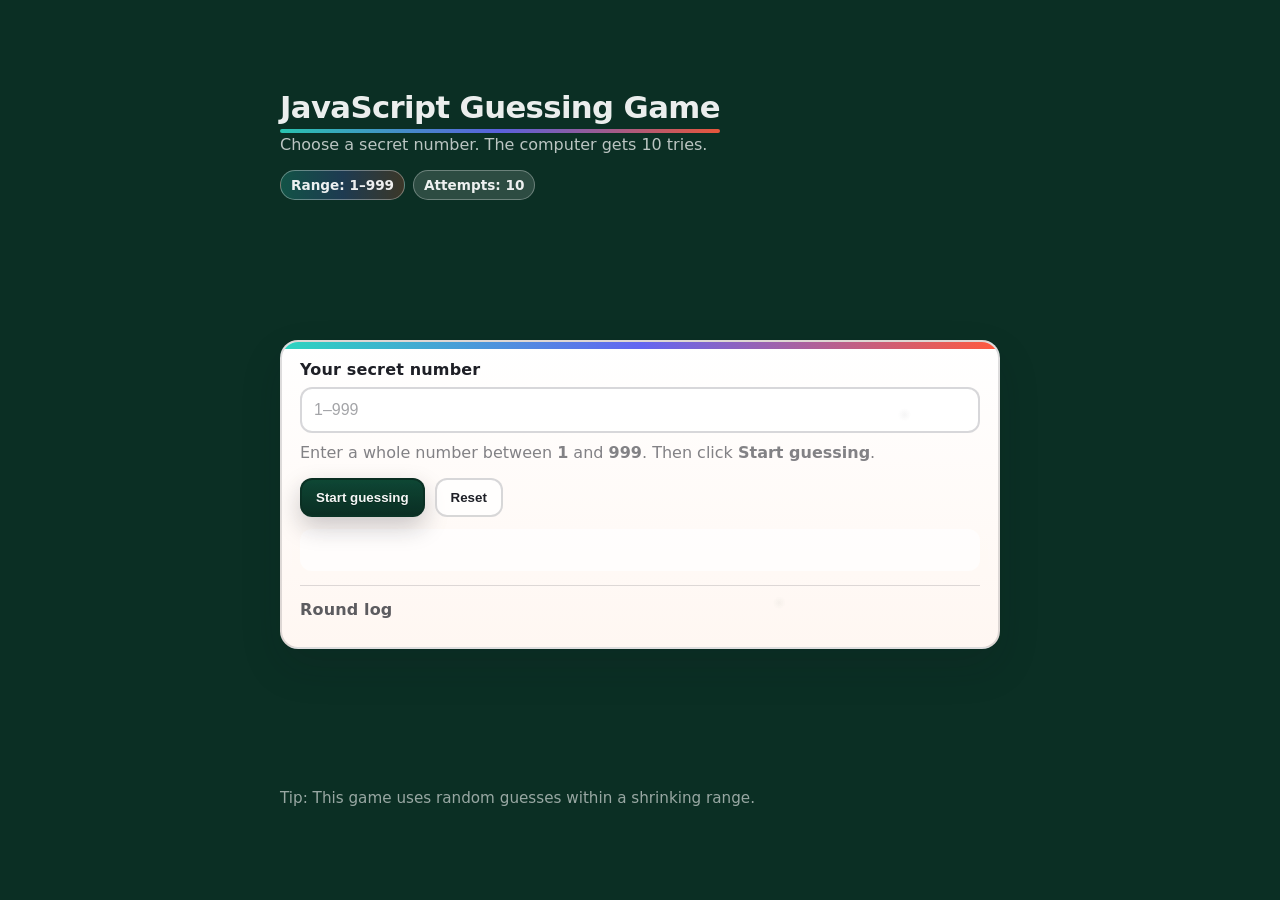
<file: index.html>
<!DOCTYPE html>
<html>

<head>
    <meta charset="utf-8">
    <meta name="viewport" content="width=device-width, initial-scale=1">
    <title>JavaScript Guessing Game</title>
    <link rel="stylesheet" type="text/css" href="css/myStyles.css">

    <script type="text/javascript">
        function setMessage(kind, text) {
            var el = document.getElementById("message");
            if (!el) return;

            el.className = "message" + (kind ? " message--" + kind : "");
            el.textContent = text || "";
        }

        function clearMessage() {
            setMessage("", "");
        }

        /* Validate User Input */
        function validateNumber(input) {

            var n = Number(input);

            if (!Number.isFinite(n)) {
                setMessage("error", "Please enter a whole number between 1 and 999.");
                return false;
            }

            if (!Number.isInteger(n)) {
                setMessage("error", "Please enter a whole number (no decimals).");
                return false;
            }

            if (n < 1 || n > 999) {
                setMessage("error", "Your number must be between 1 and 999 (inclusive).");
                return false;
            }

            clearMessage();
            return true;
        }

        /* Guess a number between two values */
        function guessNumber(minGuess, maxGuess) {

            // Return a number between the minimum and maximum values
            return Math.floor(Math.random() * (maxGuess - minGuess + 1) + minGuess);
        }

        function updateOutput(currentOutput, comparison, guessIndex, guess) {
            var outcomeText = "";
            var outcomeClass = "";

            if (comparison == "low") {
                outcomeText = "Too low";
                outcomeClass = "logEntry--low";
            } else if (comparison == "high") {
                outcomeText = "Too high";
                outcomeClass = "logEntry--high";
            } else {
                outcomeText = "Correct";
                outcomeClass = "logEntry--equal";
            }

            currentOutput +=
                "<div class=\"logEntry " + outcomeClass + "\">" +
                "<div class=\"logEntry__meta\">" +
                "<span class=\"pill\">Guess " + guessIndex + "</span>" +
                "<span class=\"pill pill--muted\">" + outcomeText + "</span>" +
                "</div>" +
                "<div class=\"logEntry__value\">" + guess + "</div>" +
                "</div>";

            if (comparison == "equal") {
                currentOutput += "<div class=\"result result--win\">I guessed your number. I win!</div>";
                setMessage("success", "Computer wins in " + guessIndex + " guesses.");
            }

            if (comparison != "equal" && guessIndex == 10) {
                currentOutput += "<div class=\"result result--lose\">I did not guess your number. You win!</div>";
                setMessage("success", "You win! The computer used all 10 guesses.");
            }

            document.getElementById("output").innerHTML = currentOutput;
            return currentOutput;
        }

        function guessingGame() {

            var playerInput = 0; // Player's input
            var isValid = false; // Player input validation
            var guessMin = 1; // Computer's lower guess limit
            var guessMax = 999; // Computer's upper guess limit
            var guess = 0; // Computer's guess
            var htmlOutput = ""; // Program output

            // Get player input
            playerInput = document.getElementById("playerNumber").value;

            // Validate player input
            isValid = validateNumber(playerInput);

            if (isValid) {
                setMessage("info", "Computer is guessing…");
                htmlOutput += "<div class=\"lead\">You chose <strong>" + Number(playerInput) + "</strong>. I will try to guess it in 10 tries.</div>";
                document.getElementById("output").innerHTML = htmlOutput;

                // Make a maximum of 10 guesses
                for (var i = 0; i < 10; i++) {

                    // Make a guess
                    guess = guessNumber(guessMin, guessMax);

                    // If the guess is too low
                    if (guess < playerInput) {

                        // Set the guess minimum to the current guess value
                        guessMin = guess + 1;

                        // Update and display output
                        htmlOutput = updateOutput(htmlOutput, "low", (i + 1), guess);
                    }

                    // Else if the guess is too high
                    else if (guess > playerInput) {

                        // Set the guess maximum to the current guess value
                        guessMax = guess - 1;

                        // Update and display output
                        htmlOutput = updateOutput(htmlOutput, "high", (i + 1), guess);
                    }

                    // Else the computer has chosen the correct number
                    else {

                        // Update and display output
                        htmlOutput = updateOutput(htmlOutput, "equal", (i + 1), guess);

                        // Break out of loop
                        break;
                    }
                }
            }
        }

        function resetGame() {
            clearMessage();

            var outputEl = document.getElementById("output");
            if (outputEl) outputEl.innerHTML = "";

            var inputEl = document.getElementById("playerNumber");
            if (inputEl) {
                inputEl.value = "";
                inputEl.focus();
            }
        }

        document.addEventListener("DOMContentLoaded", function() {
            var form = document.getElementById("gameForm");
            if (form) {
                form.addEventListener("submit", function(e) {
                    e.preventDefault();
                    guessingGame();
                });
            }

            var resetBtn = document.getElementById("resetBtn");
            if (resetBtn) {
                resetBtn.addEventListener("click", function() {
                    resetGame();
                });
            }
        });
    </script>
</head>

<body>
    <div class="page">
        <header class="header">
            <h1 class="title">JavaScript Guessing Game</h1>
            <p class="subtitle">Choose a secret number. The computer gets 10 tries.</p>
            <div class="metaRow" aria-label="Game details">
                <span class="tag tag--accent">Range: 1–999</span>
                <span class="tag">Attempts: 10</span>
            </div>
        </header>

        <main class="card">
            <form id="gameForm" novalidate>
                <div class="field">
                    <label for="playerNumber">Your secret number</label>
                    <input type="number" name="playerNumber" id="playerNumber" inputmode="numeric" min="1" max="999" step="1" placeholder="1–999" required>
                    <p class="hint">Enter a whole number between <strong>1</strong> and <strong>999</strong>. Then click <strong>Start guessing</strong>.</p>
                </div>

                <div class="actions">
                    <button id="submit" type="submit" class="btn btn-primary">Start guessing</button>
                    <button id="resetBtn" type="button" class="btn btn-ghost">Reset</button>
                </div>

                <div id="message" class="message" role="status" aria-live="polite"></div>

                <section class="output" aria-labelledby="outputTitle">
                    <h2 id="outputTitle">Round log</h2>
                    <div id="output" class="outputBody"></div>
                </section>
            </form>
        </main>

        <footer class="footer">
            <span>Tip: This game uses random guesses within a shrinking range.</span>
        </footer>
    </div>
</body>

</html>
</file>
<file: css/myStyles.css>
:root {
    --pageBg: #0b2f24;
    --pageText: rgba(255, 255, 255, 0.92);
    --pageMuted: rgba(255, 255, 255, 0.72);
    --pageFaint: rgba(255, 255, 255, 0.58);

    --bg: #f6f1ea;
    --surface: #ffffff;
    --surface2: #fff7f2;
    --border: rgba(16, 18, 26, 0.14);
    --text: rgba(16, 18, 26, 0.94);
    --muted: rgba(16, 18, 26, 0.68);
    --faint: rgba(16, 18, 26, 0.52);
    --shadow: 0 18px 42px rgba(16, 18, 26, 0.14);

    --accent1: #ff5a3d;
    --accent2: #2dd4bf;
    --accent3: #6366f1;
    --success: #18a36a;
    --danger: #d64141;
    --warning: #b98500;

    --ring: 0 0 0 4px rgba(99, 102, 241, 0.16);
}

* {
    box-sizing: border-box;
}

html,
body {
    height: 100%;
}

body {
    margin: 0;
    font-family: ui-sans-serif, system-ui, -apple-system, "Segoe UI", Roboto, Arial, "Noto Sans", "Helvetica Neue", sans-serif;
    color: var(--pageText);
    background: var(--pageBg);
}

.page::before {
    content: none;
}

.page {
    min-height: 100vh;
    display: grid;
    place-items: center;
    padding: 28px 16px 32px;
    gap: 18px;
}

.header {
    width: min(720px, 100%);
    text-align: left;
}

.title {
    margin: 0;
    font-size: clamp(1.6rem, 2.4vw, 2.2rem);
    letter-spacing: -0.02em;
    position: relative;
    display: inline-block;
}

.title::after {
    content: "";
    position: absolute;
    left: 0;
    right: 0;
    bottom: -8px;
    height: 4px;
    border-radius: 999px;
    background: linear-gradient(90deg, var(--accent2), var(--accent3), var(--accent1));
    opacity: 0.9;
}

.subtitle {
    margin: 8px 0 0;
    color: var(--pageMuted);
    line-height: 1.45;
}

.metaRow {
    margin-top: 14px;
    display: flex;
    flex-wrap: wrap;
    gap: 8px;
}

.tag {
    display: inline-flex;
    align-items: center;
    padding: 6px 10px;
    border-radius: 999px;
    border: 1px solid var(--border);
    background: rgba(255, 255, 255, 0.65);
    color: rgba(16, 18, 26, 0.78);
    font-weight: 700;
    font-size: 0.85rem;
}

.tag--accent {
    border-color: rgba(99, 102, 241, 0.28);
    background: linear-gradient(180deg, rgba(99, 102, 241, 0.16), rgba(255, 90, 61, 0.10));
}

.header .tag {
    border-color: rgba(255, 255, 255, 0.30);
    background: rgba(255, 255, 255, 0.14);
    color: rgba(255, 255, 255, 0.92);
}

.header .tag--accent {
    border-color: rgba(255, 255, 255, 0.34);
    background: linear-gradient(90deg, rgba(45, 212, 191, 0.22), rgba(99, 102, 241, 0.22), rgba(255, 90, 61, 0.20));
}

.card {
    width: min(720px, 100%);
    background: linear-gradient(180deg, var(--surface), var(--surface2));
    border: 2px solid var(--border);
    border-radius: 18px;
    box-shadow: var(--shadow);
    padding: 18px;
    position: relative;
    overflow: hidden;
    color: var(--text);
}

.card::before {
    content: "";
    position: absolute;
    left: 0;
    top: 0;
    right: 0;
    height: 7px;
    background: linear-gradient(90deg, var(--accent2), var(--accent3), var(--accent1));
}

.card::after {
    content: "";
    position: absolute;
    inset: 10px;
    border-radius: 14px;
    background:
        radial-gradient(10px 10px at 18px 18px, rgba(16, 18, 26, 0.05), transparent 55%),
        radial-gradient(12px 12px at 88% 22%, rgba(16, 18, 26, 0.04), transparent 55%),
        radial-gradient(12px 12px at 70% 88%, rgba(16, 18, 26, 0.04), transparent 55%);
    pointer-events: none;
    opacity: 0.9;
}

.field {
    display: grid;
    gap: 8px;
}

label {
    font-weight: 650;
    letter-spacing: 0.01em;
}

input[type="number"] {
    width: 100%;
    padding: 12px 12px;
    border-radius: 12px;
    border: 2px solid rgba(16, 18, 26, 0.16);
    background: rgba(255, 255, 255, 0.8);
    color: var(--text);
    font-size: 1rem;
    outline: none;
    transition: border-color 140ms ease, box-shadow 140ms ease, transform 140ms ease;
}

input[type="number"]::placeholder {
    color: rgba(16, 18, 26, 0.38);
}

input[type="number"]:focus {
    border-color: rgba(99, 102, 241, 0.65);
    box-shadow: var(--ring);
}

input[type="number"]::-webkit-outer-spin-button,
input[type="number"]::-webkit-inner-spin-button {
    -webkit-appearance: none;
    margin: 0;
}

.hint {
    margin: 0;
    color: var(--faint);
    line-height: 1.45;
}

.actions {
    display: flex;
    flex-wrap: wrap;
    gap: 10px;
    margin-top: 14px;
}

.btn {
    border: 2px solid rgba(16, 18, 26, 0.16);
    background: rgba(255, 255, 255, 0.7);
    color: var(--text);
    border-radius: 12px;
    padding: 10px 14px;
    font-weight: 650;
    cursor: pointer;
    transition: transform 120ms ease, box-shadow 120ms ease, border-color 120ms ease, background 120ms ease;
}

.btn:focus-visible {
    outline: none;
    box-shadow: var(--ring);
}

.btn:active {
    transform: translateY(1px);
}

.btn-primary {
    border-color: rgba(11, 47, 36, 0.85);
    background: linear-gradient(180deg, #0f4735, #0b2f24);
    color: rgba(255, 255, 255, 0.96);
    box-shadow: 0 10px 24px rgba(16, 18, 26, 0.22);
    text-shadow: 0 1px 0 rgba(0, 0, 0, 0.25);
}

.btn-primary:hover {
    border-color: rgba(11, 47, 36, 0.95);
    background: linear-gradient(180deg, #13523d, #0c372a);
    box-shadow: 0 16px 34px rgba(16, 18, 26, 0.26);
}

.btn-ghost:hover {
    border-color: rgba(16, 18, 26, 0.24);
    background: rgba(255, 255, 255, 0.92);
}

.message {
    margin-top: 12px;
    padding: 10px 12px;
    border-radius: 12px;
    border: 1px solid transparent;
    background: rgba(255, 255, 255, 0.72);
    color: var(--muted);
    min-height: 42px;
    display: grid;
    align-items: center;
}

.message--error {
    border-color: rgba(214, 65, 65, 0.35);
    background: rgba(214, 65, 65, 0.10);
    color: rgba(16, 18, 26, 0.92);
}

.message--success {
    border-color: rgba(24, 163, 106, 0.35);
    background: rgba(24, 163, 106, 0.10);
    color: rgba(16, 18, 26, 0.92);
}

.message--info {
    border-color: rgba(99, 102, 241, 0.30);
    background: rgba(99, 102, 241, 0.10);
    color: rgba(16, 18, 26, 0.92);
}

.output {
    margin-top: 14px;
    border-top: 1px solid rgba(16, 18, 26, 0.14);
    padding-top: 14px;
}

.output h2 {
    margin: 0 0 10px;
    font-size: 1rem;
    color: var(--muted);
    font-weight: 700;
    letter-spacing: 0.01em;
}

.outputBody {
    display: grid;
    gap: 10px;
}

.lead {
    padding: 10px 12px;
    border-radius: 12px;
    border: 1px solid rgba(16, 18, 26, 0.14);
    background: rgba(255, 255, 255, 0.82);
    color: var(--muted);
}

.logEntry {
    display: grid;
    grid-template-columns: 1fr auto;
    gap: 10px;
    align-items: center;
    padding: 12px 12px;
    border-radius: 14px;
    border: 1px solid rgba(16, 18, 26, 0.14);
    background: rgba(255, 255, 255, 0.82);
    border-left: 8px solid rgba(16, 18, 26, 0.18);
}

.logEntry__meta {
    display: flex;
    flex-wrap: wrap;
    gap: 8px;
    align-items: center;
}

.logEntry__value {
    font-size: 1.3rem;
    font-weight: 800;
    letter-spacing: -0.02em;
    font-family: ui-monospace, SFMono-Regular, Menlo, Monaco, Consolas, "Liberation Mono", "Courier New", monospace;
}

.pill {
    display: inline-flex;
    align-items: center;
    padding: 6px 10px;
    border-radius: 999px;
    border: 1px solid rgba(16, 18, 26, 0.14);
    background: rgba(255, 255, 255, 0.75);
    color: rgba(16, 18, 26, 0.86);
    font-weight: 700;
    font-size: 0.85rem;
}

.pill--muted {
    color: rgba(16, 18, 26, 0.66);
}

.logEntry--low {
    border-left-color: rgba(185, 133, 0, 0.55);
}

.logEntry--high {
    border-left-color: rgba(99, 102, 241, 0.55);
}

.logEntry--equal {
    border-left-color: rgba(24, 163, 106, 0.60);
}

.result {
    padding: 12px 12px;
    border-radius: 14px;
    border: 1px solid rgba(16, 18, 26, 0.14);
    background: rgba(255, 255, 255, 0.82);
    font-weight: 800;
}

.result--win {
    border-color: rgba(24, 163, 106, 0.35);
    background: rgba(24, 163, 106, 0.10);
}

.result--lose {
    border-color: rgba(214, 65, 65, 0.35);
    background: rgba(214, 65, 65, 0.10);
}

.footer {
    width: min(720px, 100%);
    text-align: left;
    color: var(--pageFaint);
    font-size: 0.95rem;
}

@media (prefers-reduced-motion: reduce) {
    * {
        transition: none !important;
        scroll-behavior: auto !important;
    }
}
</file>
